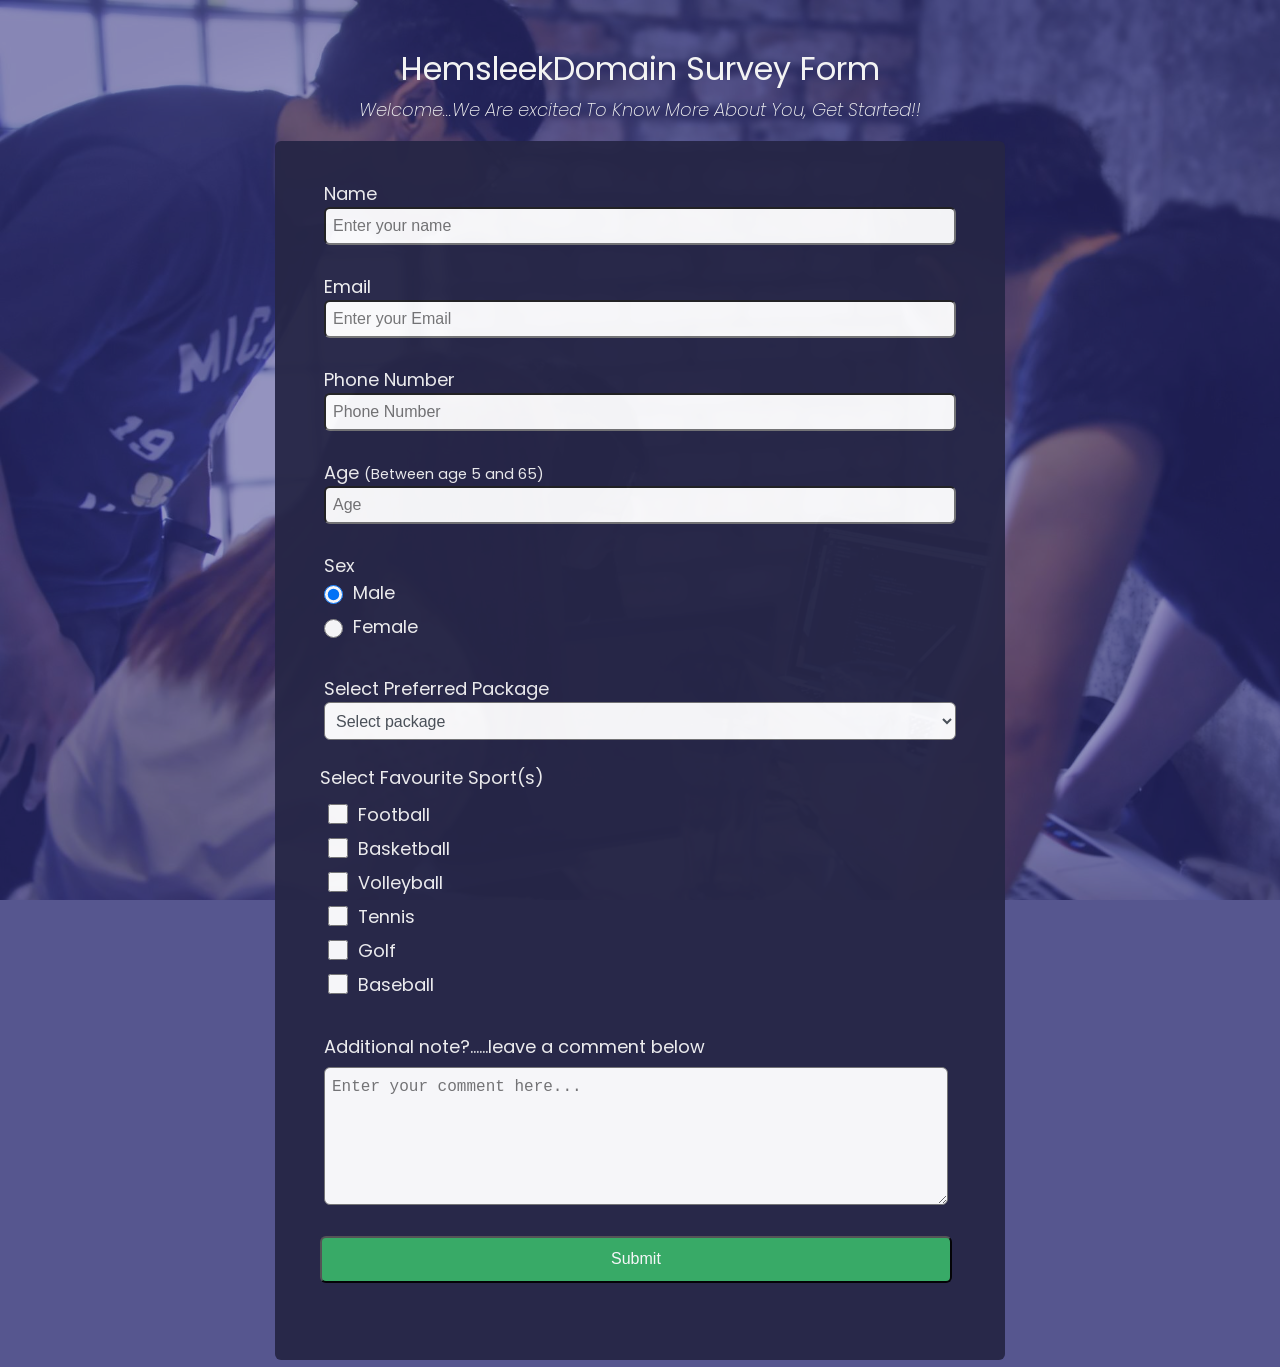
<file: index.html>
<!DOCTYPE html>
<html lang="en">
<head>
    <meta charset="UTF-8">
    <meta name="viewport" content="width=device-width, initial-scale=1.0">
    <title>survey form</title> 
    <link href="https://fonts.googleapis.com/css2?family=Poppins:ital,wght@0,100;0,200;0,400;1,200&display=swap" rel="stylesheet">

    <link rel="stylesheet" href="./css/style.css">
</head>
<body>
    <script src="https://cdn.freecodecamp.org/testable-projects-fcc/v1/bundle.js"></script>
    <header>
        <h1 id="title">HemsleekDomain Survey Form</h1>
    <p id="description">Welcome...We Are excited To Know More About You, Get Started!!</p>
    </header>
    <div class="container">

        <form class="flex align-start flex-col  justify-evenly "  action="#" id="survey-form">
            
            <div class="form-group">
               
               <label id="name-label">
                   <caption>Name</caption> <br>
                   <input type="text" name="name" id="name" placeholder="Enter your name" required> 
                </label>
            </div>

            <div class="form-group">

                <label id="email-label">
                    <caption>Email</caption> <br>
                    <input type="email" name="email" id="email" placeholder="Enter your Email" required>
                </label>
            </div>

            <div class="form-group">

                <label id="phone-number">
                    <caption>Phone Number</caption> <br>
                    <input type="text" name="phone-number" id="phone-number" placeholder="Phone Number" maxlength="11" required>
                </label>
            </div>

            <div class="form-group">

                <label id="number-label">
                    <caption>Age <span class="age-range"> (Between age 5 and 65)</span></caption> <br>
                    <input type="number" name="number" id="number" placeholder="Age" min="5" max="65" required>
                </label>
            </div>
            
                
            <div class="form-group flex flex-col align-start">    
                <caption>Sex</caption> <br>

                <div class="radio flex align-center">    
                    <input type="radio" name="sex" value="male" id="male" checked>
                    <label for="male">Male</label>
                </div>

                <div class="radio flex align-center">
                    <input type="radio" name="sex"  value="female" id="female">
                    <label for="female">Female </label>
                </div>
            </div>

            <div class="form-group">

                <caption>Select Preferred Package</caption> <br>
                <select id="dropdown">
                    <option value="select" selected disabled hidden id="dropdown">Select package</option>
                    <option value="web" id="dropdown">Web(Html,CSS and JavaScript)</option>
                    <option value="mobile" id="dropdown">Mobile Dev.(Andriod and IOS)</option>
                    <option value="word-press" id="dropdown">Word Press</option>
                    <option value="database" id="dropdown">Database Management(Mysql,MongoDB and PostgreSQL )</option>
                </select>
            </div>
            
                <caption> Select Favourite Sport(s)</caption>
            <div class="form-group select flex flex-col">

                <div class="checkbox flex align-center ">
                    <input id="football" type="checkbox" name="sport1" value="football">  
                    <label for="football">Football</label>
                </div>

                <div class="checkbox flex align-center">
                        <input id="basketball" type="checkbox" name="sport2" value="basketball">
                        <label for="basketball">Basketball</label>
                </div>

                <div class="checkbox flex align-center ">

                    <input id="volleyball" type="checkbox" name="sport3" value="volleyball">
                    <label for="volleyball">Volleyball</label>
                </div>

                <div class="checkbox flex align-center">
                    <input id="tennis" type="checkbox" name="sport4" value="tennis">
                    <label for="tennis">Tennis </label>
                </div>

                <div class="checkbox flex align-center">    
                    <input id="golf" type="checkbox" name="sport5" value="golf">
                    <label for="golf">Golf</label>
                </div>

                <div class="checkbox flex align-center">
                    <input id="baseball" type="checkbox" name="sport6" value="baseball">
                    <label for="baseball">Baseball</label>
                </div>

            </div>

            
            <div class="form-group">

                <label for="comment">
                        Additional note?......leave a comment below  
               </label> <br>
                <textarea cols="60" rows="7" placeholder="Enter your comment here..." name="comment" id="comment" ></textarea>
            </div>
            
            <button type="submit" id="submit">Submit</button>
            
        </form>
    </div>
    
</body>
</html>
</file>
<file: css/style.css>
html , body{
    margin:0;
    padding:0;
    font-size:14px;
    font-family: 'Poppins', sans-serif;

}
*{
    box-sizing: border-box;
}
body{
    color: #f3f3f3;
    background: url("../media/background-img.jpeg") #56568F;
    background-size: cover;
    background-attachment: fixed;
    background-blend-mode: soft-light;
   
    
}


/*
 HELPER STYLES START 
=================
*/

.flex{
    display: flex;   
}
.flex.align-center{
    align-items: center;
}.flex.align-start{
    align-items: flex-start;
}
.flex.justify-evenly{
    justify-content: space-evenly;
}
.flex-col{
    flex-direction: column;
}

/*
 HELPER STYLES END 
=================
*/

header{
    text-align: center;
}
h1{
    font-weight:400;
    font-size: 2.29rem;
    margin: 3.2rem 0 .2rem 0;
}
#description{
    font-weight:200;
    font-size: 1.286rem;
    font-style: italic;
    margin-top:0 ;
}
.container{

    background-color: #262646;
    opacity:.95;
    border-radius: 6px;
    margin:auto;
    width: fit-content;
    
}
form{
    padding: 2.5rem 3.2rem 3.5rem;
    font-weight:400;
    font-size:1.28rem;
    
}
.form-group{
    margin:0 0 20px;
    padding:0.29rem;
}
.select{
    margin-top: .4rem;
}
.radio{
    margin-bottom:.5rem;
}
.checkbox{
    margin-bottom:.5rem;
}
input, select{
    padding:.5rem;
    border-radius: 6px;
}
input[type="checkbox"]{
   width:20px;
   height:20px;
   margin-right: .7rem;
   
}
input[type="radio"]{
    margin-left:0;
    margin-right:.7rem;
    width:19px;
    height:19px;
   
}
input[type="text"],input[type="number"],input[type="email"] ,select{
    font-size:1.143rem;
    width:632px;
    height:38px;
}    
.age-range{
        font-size:1.03rem;
    }
        
#dropdown{
    color:#495057;
    background-color:white;
    padding:.5rem;
    font-size:1.143rem; 
    font-weight: normal;
}   

textarea{
    padding:.7rem 0 0 .5rem;
    font-size:1.143rem;
    border-radius: 6px;
    margin-top: .5rem;
}    
#submit{
    font-size:1.143rem;
    width: 632px;
    color:white;
    background-color: #37AF65;
    padding:.9rem;
    margin-bottom: 2rem;
    text-align:center;
    border-radius: 6px;
}
</file>
